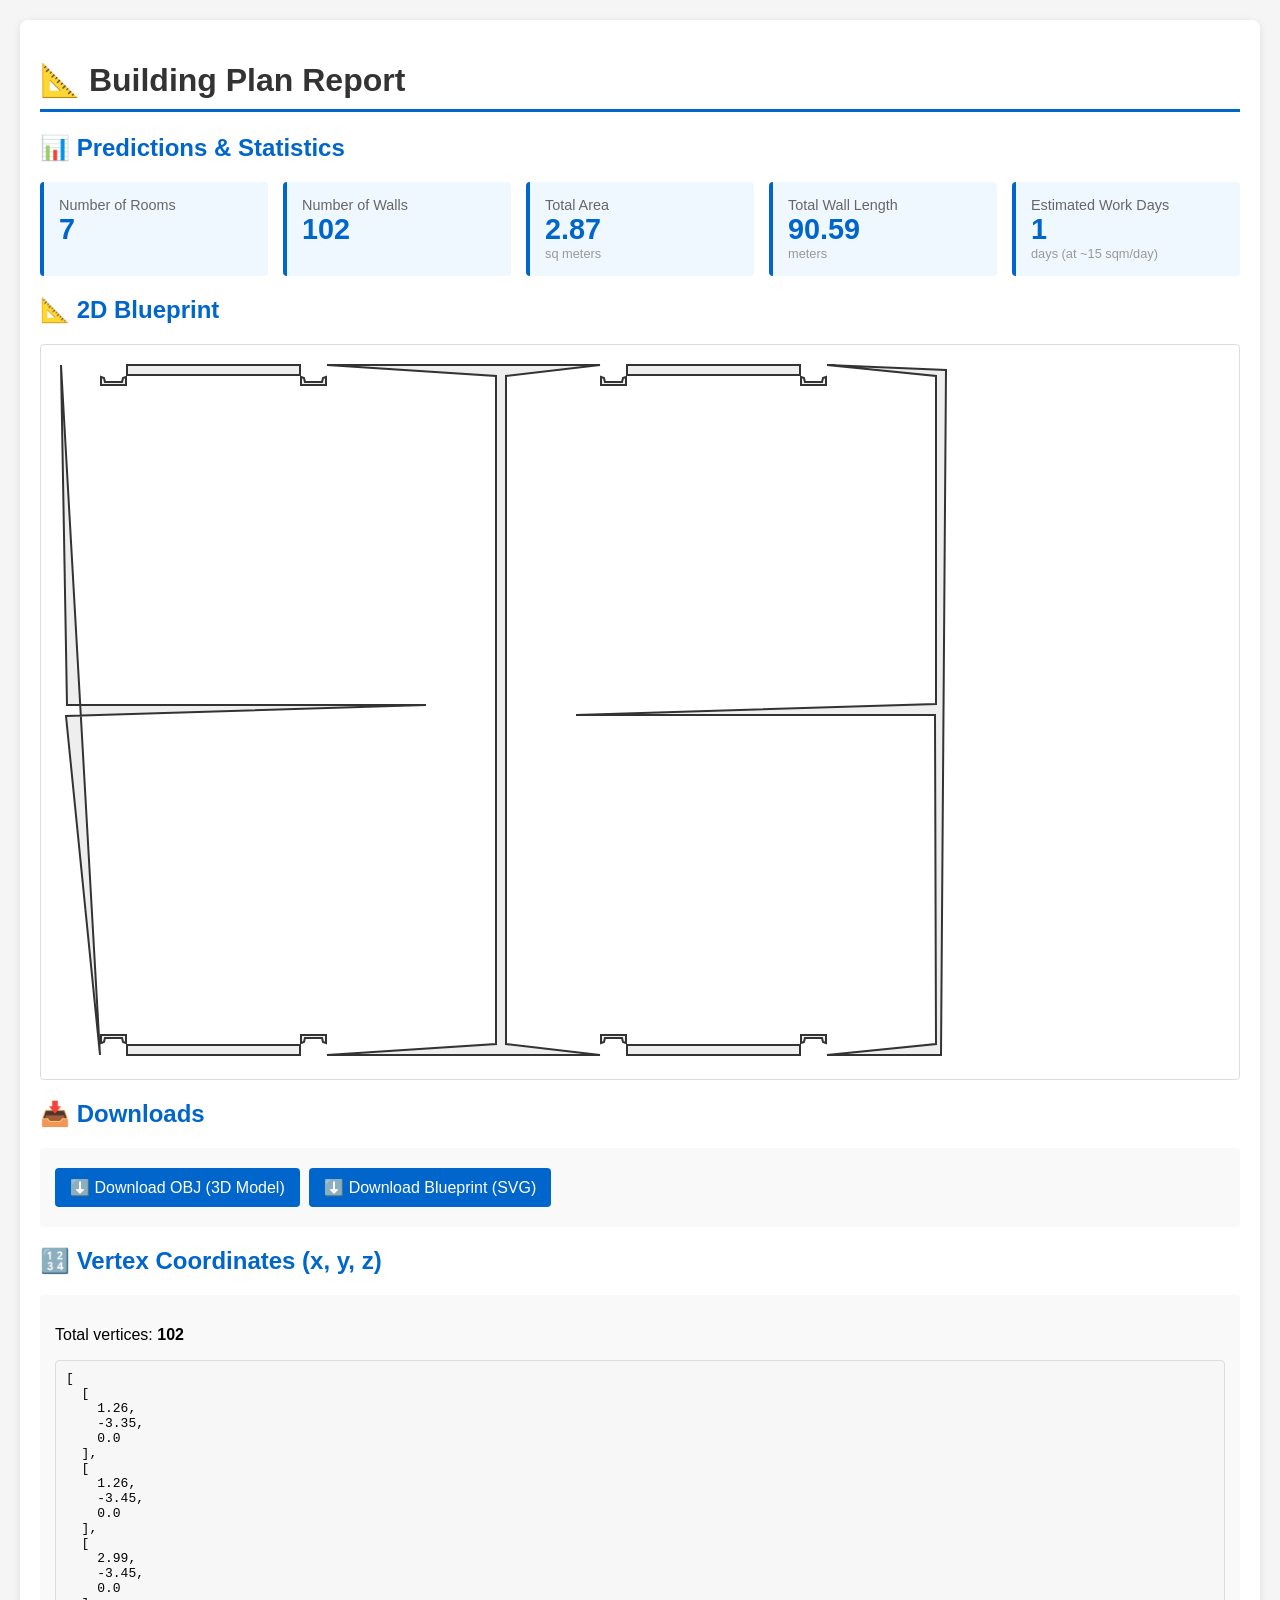
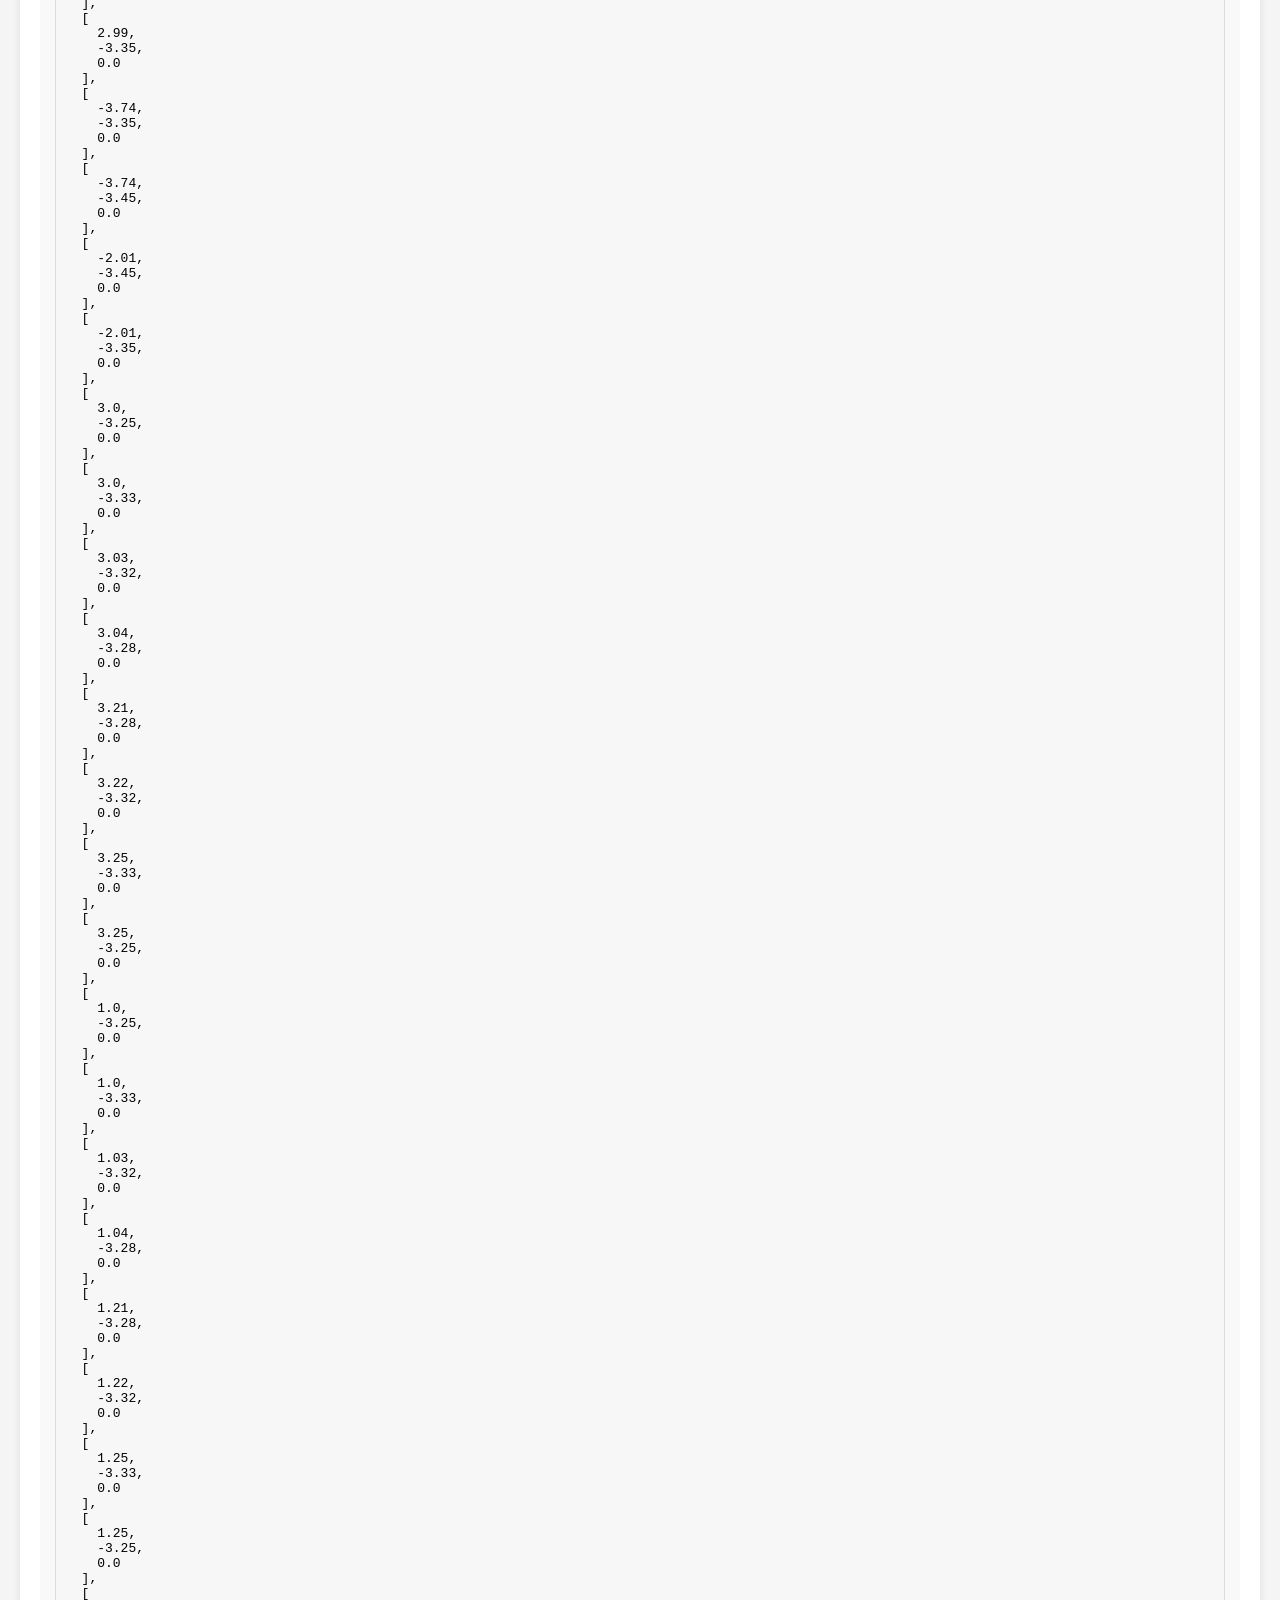
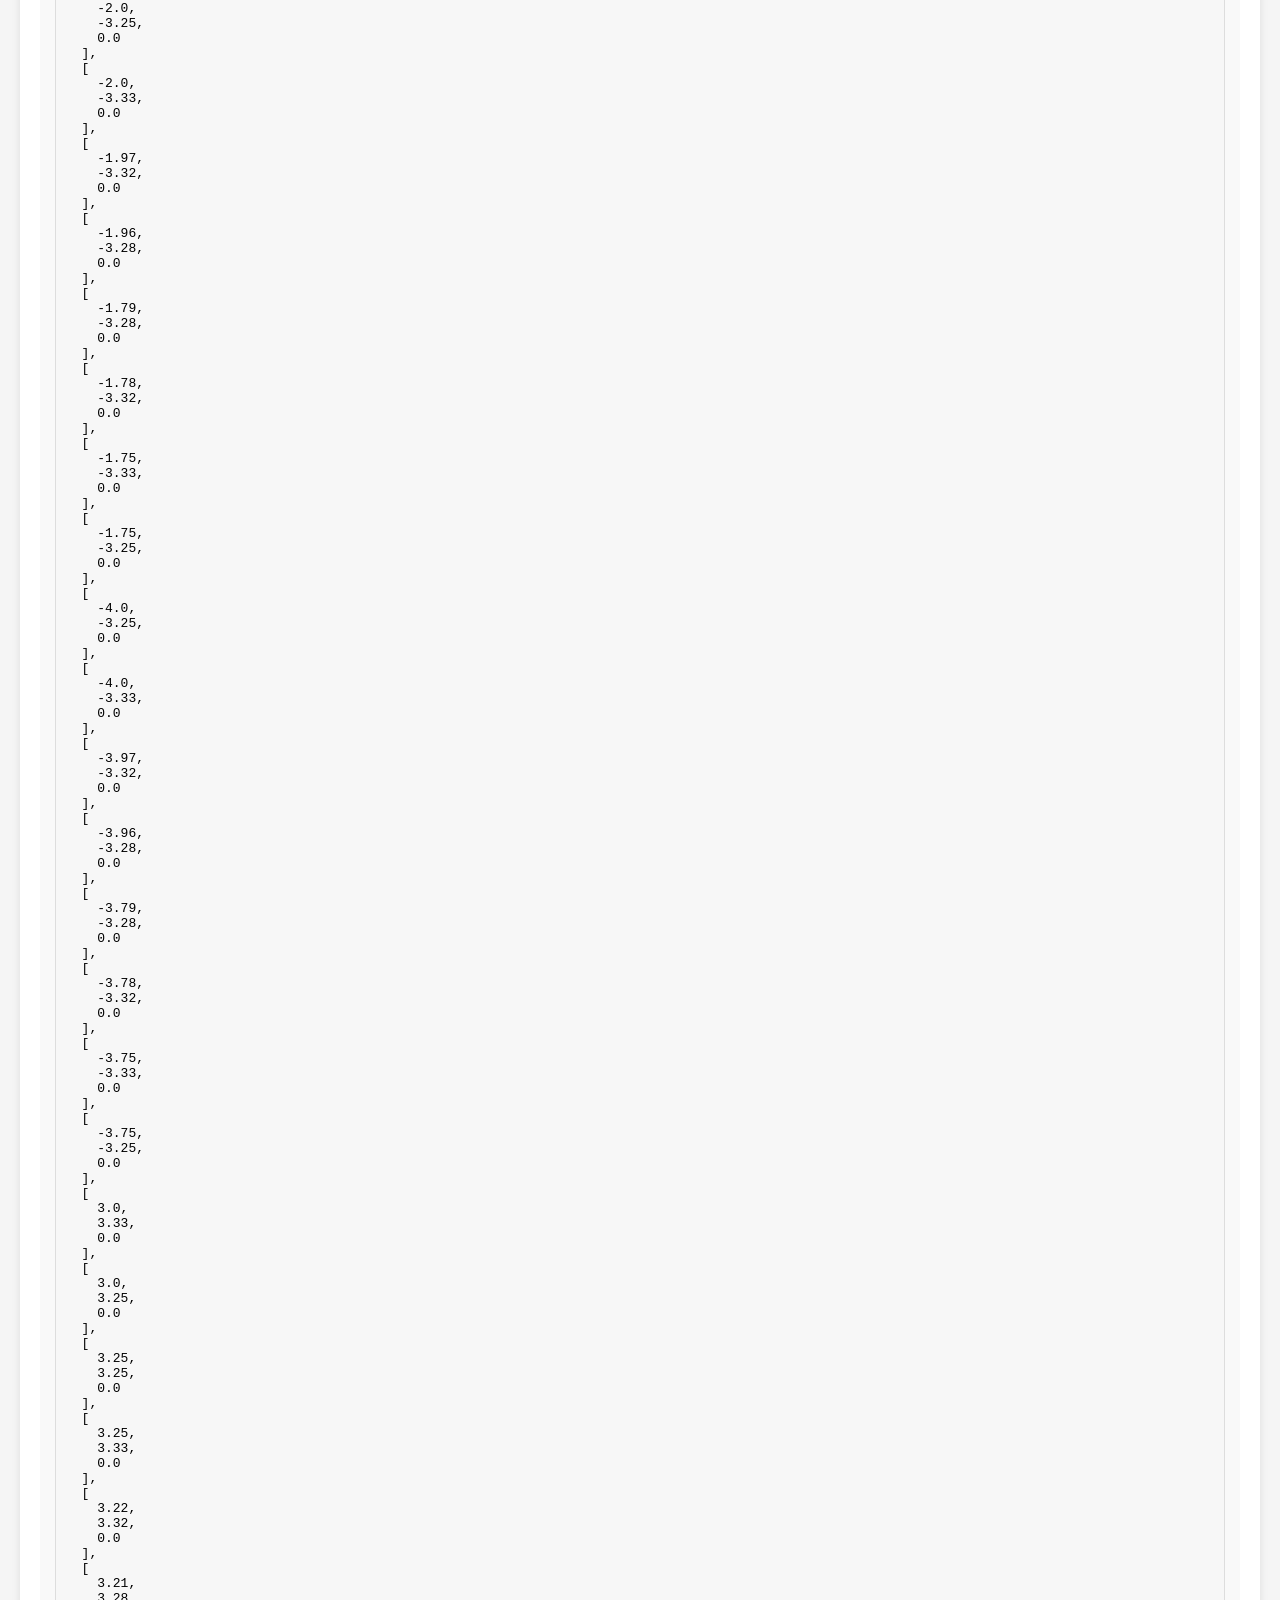
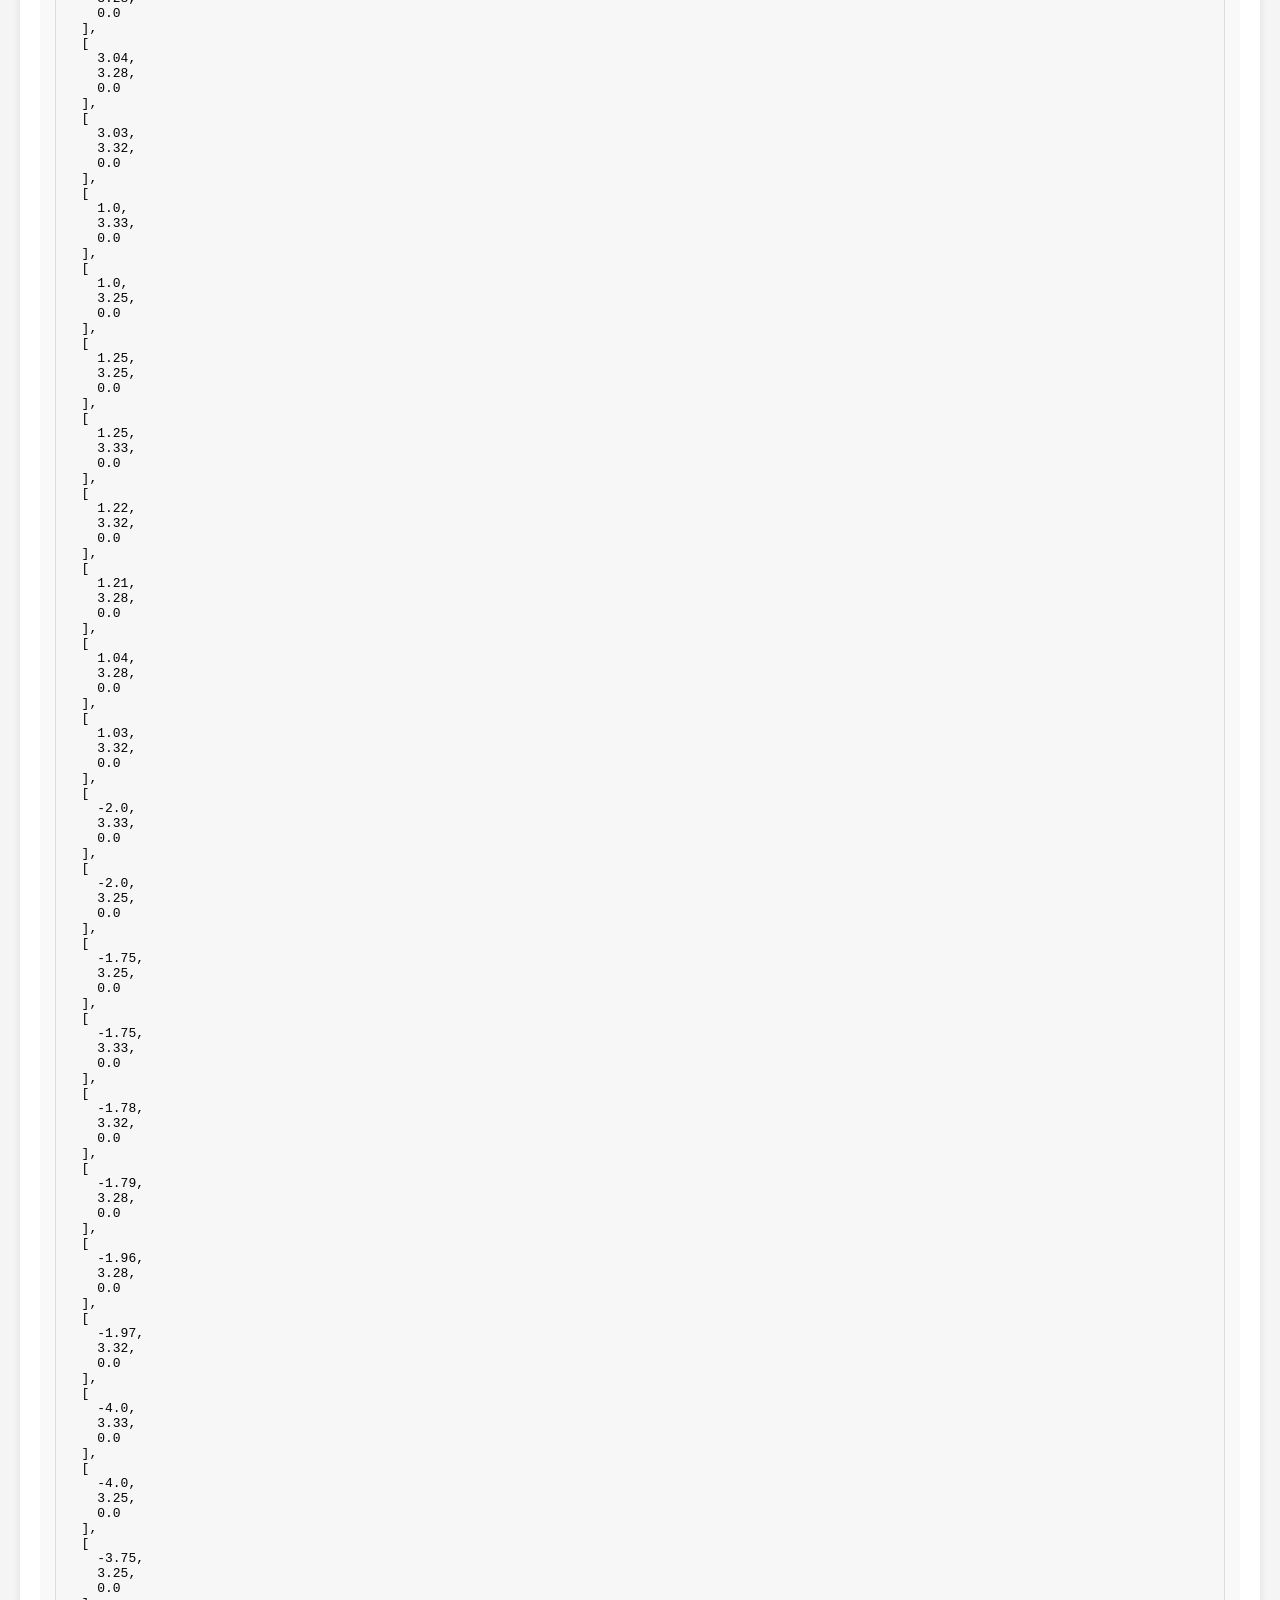
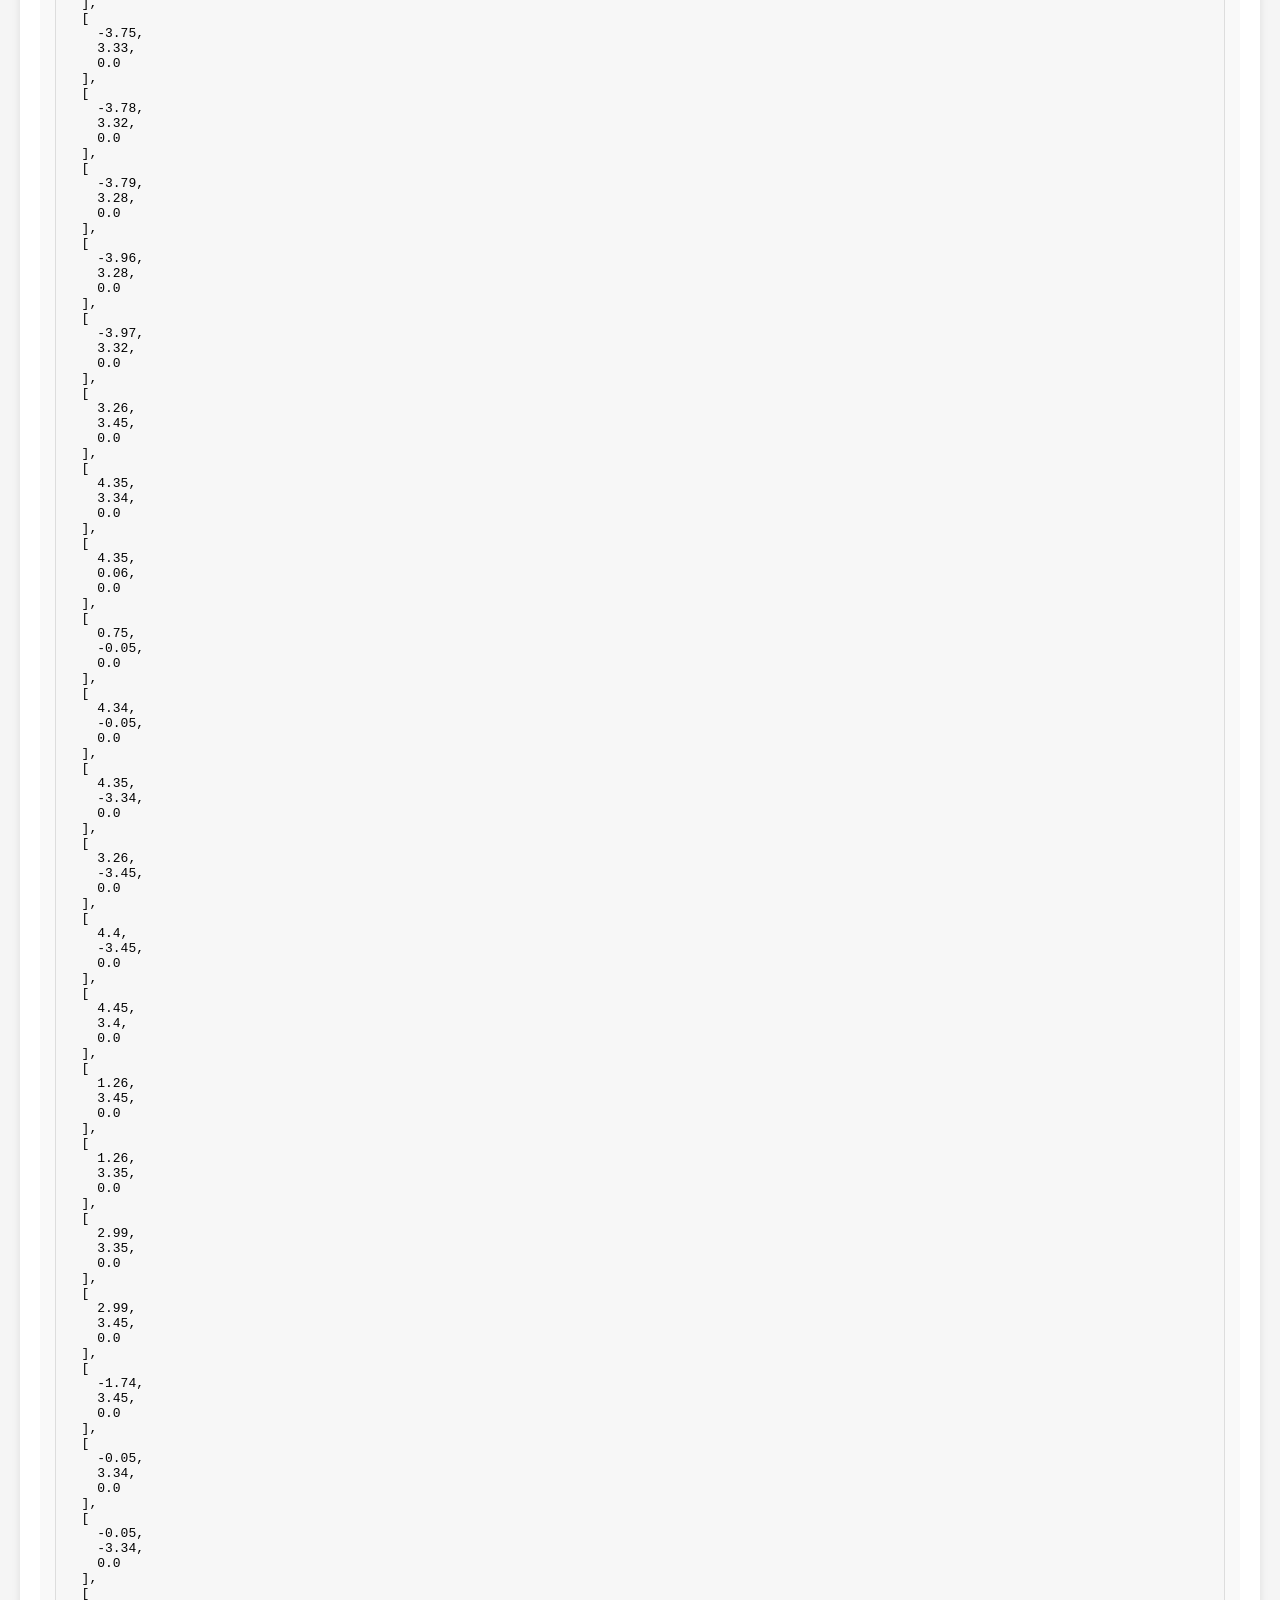
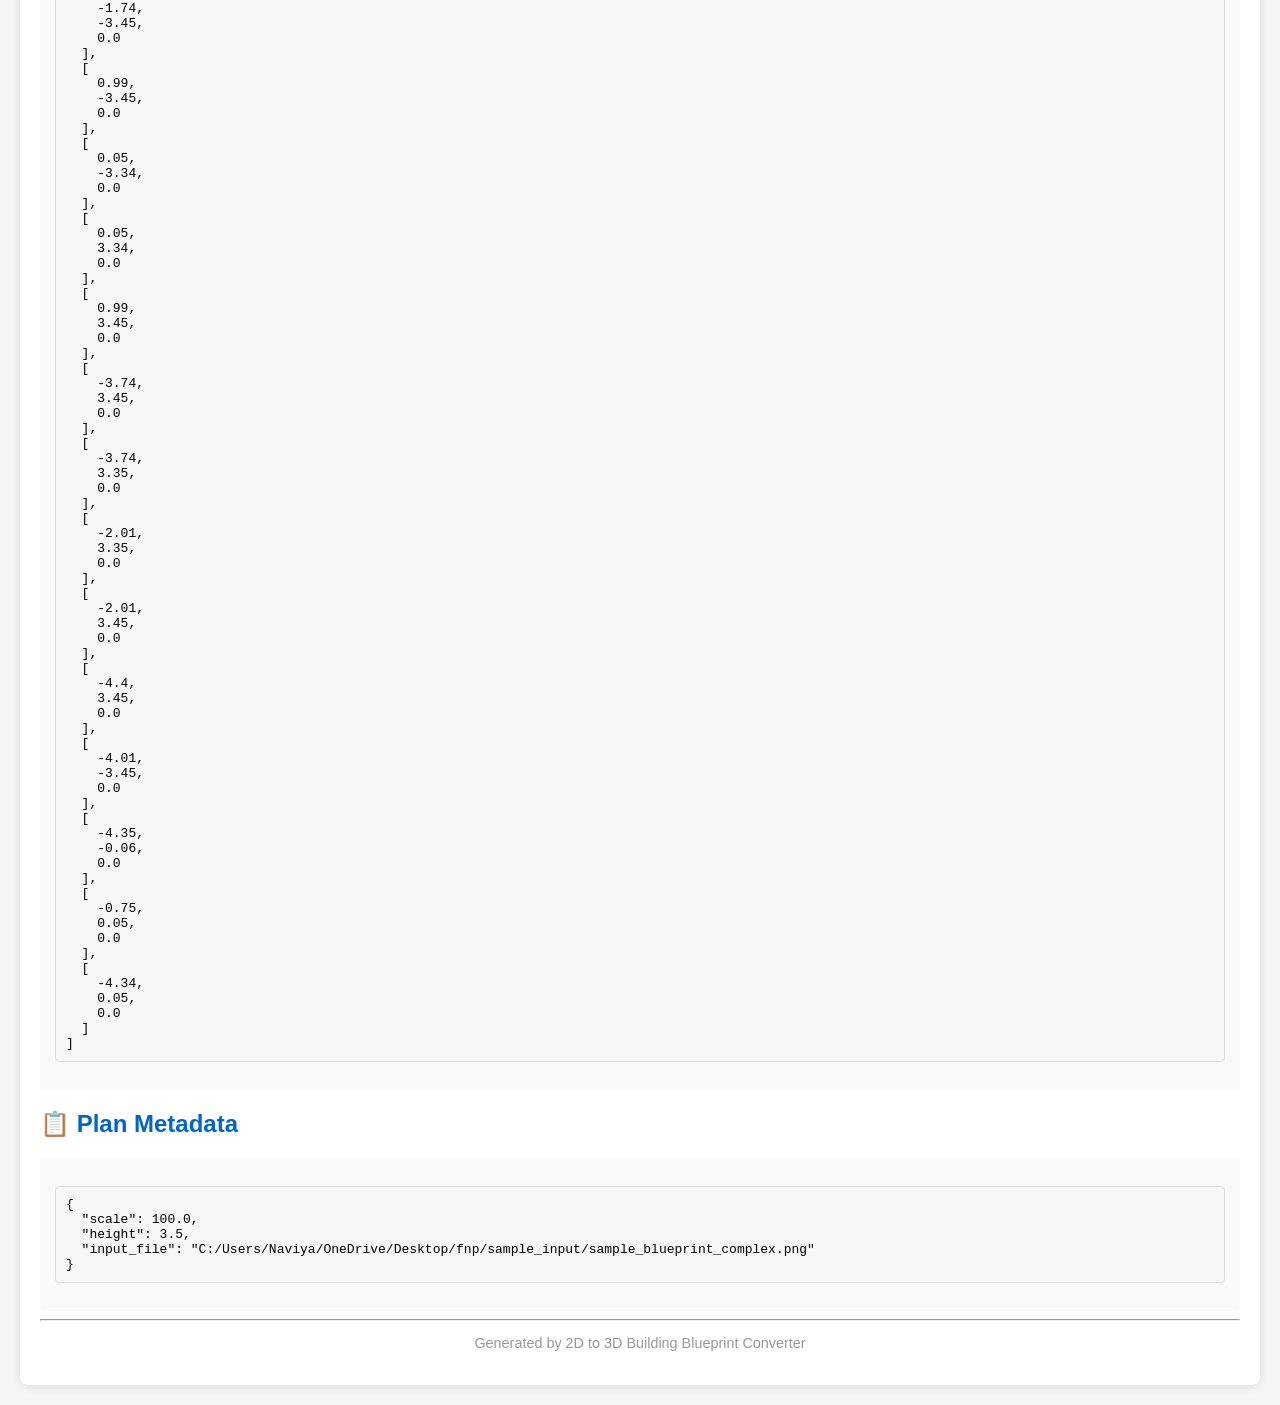
<file: fnp/output/report.html>
<!doctype html>
<html>
<head>
  <meta charset="utf-8" />
  <title>Plan Report</title>
  <style>
    body { font-family: 'Segoe UI', Tahoma, Geneva, Verdana, sans-serif; margin: 20px; background: #f5f5f5; }
    .container { max-width: 1200px; margin: 0 auto; background: white; padding: 20px; border-radius: 8px; box-shadow: 0 2px 8px rgba(0,0,0,0.1); }
    h1 { color: #333; border-bottom: 3px solid #0066cc; padding-bottom: 10px; }
    h2 { color: #0066cc; margin-top: 20px; }
    .stats-grid { display: grid; grid-template-columns: repeat(auto-fit, minmax(200px, 1fr)); gap: 15px; margin: 15px 0; }
    .stat-box { background: #f0f8ff; border-left: 4px solid #0066cc; padding: 15px; border-radius: 4px; }
    .stat-label { font-size: 0.9em; color: #666; }
    .stat-value { font-size: 1.8em; color: #0066cc; font-weight: bold; }
    .stat-unit { font-size: 0.8em; color: #999; }
    .visual { border: 1px solid #ddd; padding: 10px; margin: 15px 0; border-radius: 4px; }
    .visual img { max-width: 100%; height: auto; }
    .panel { margin-top: 20px; padding: 15px; background: #f9f9f9; border-radius: 4px; }
    .download-link { display: inline-block; padding: 10px 15px; background: #0066cc; color: white; text-decoration: none; border-radius: 4px; margin: 5px 5px 5px 0; }
    .download-link:hover { background: #0052a3; }
    pre { background: #f7f7f7; padding: 10px; overflow: auto; border-radius: 4px; border: 1px solid #ddd; }
  </style>
</head>
<body>
  <div class="container">
    <h1>📐 Building Plan Report</h1>
    
    <h2>📊 Predictions & Statistics</h2>
    <div class="stats-grid">
      <div class="stat-box">
        <div class="stat-label">Number of Rooms</div>
        <div class="stat-value">7</div>
      </div>
      <div class="stat-box">
        <div class="stat-label">Number of Walls</div>
        <div class="stat-value">102</div>
      </div>
      <div class="stat-box">
        <div class="stat-label">Total Area</div>
        <div class="stat-value">2.87</div>
        <div class="stat-unit">sq meters</div>
      </div>
      <div class="stat-box">
        <div class="stat-label">Total Wall Length</div>
        <div class="stat-value">90.59</div>
        <div class="stat-unit">meters</div>
      </div>
      <div class="stat-box">
        <div class="stat-label">Estimated Work Days</div>
        <div class="stat-value">1</div>
        <div class="stat-unit">days (at ~15 sqm/day)</div>
      </div>
    </div>
    
    <h2>📐 2D Blueprint</h2>
    <div class="visual">
      <img src="blueprint.svg" alt="blueprint" />
    </div>
    
    <h2>📥 Downloads</h2>
    <div class="panel">
      <a href="plan.obj" download class="download-link">⬇️ Download OBJ (3D Model)</a>
      <a href="blueprint.svg" download class="download-link">⬇️ Download Blueprint (SVG)</a>
    </div>
    
    <h2>🔢 Vertex Coordinates (x, y, z)</h2>
    <div class="panel">
      <p>Total vertices: <strong>102</strong></p>
      <pre>[
  [
    1.26,
    -3.35,
    0.0
  ],
  [
    1.26,
    -3.45,
    0.0
  ],
  [
    2.99,
    -3.45,
    0.0
  ],
  [
    2.99,
    -3.35,
    0.0
  ],
  [
    -3.74,
    -3.35,
    0.0
  ],
  [
    -3.74,
    -3.45,
    0.0
  ],
  [
    -2.01,
    -3.45,
    0.0
  ],
  [
    -2.01,
    -3.35,
    0.0
  ],
  [
    3.0,
    -3.25,
    0.0
  ],
  [
    3.0,
    -3.33,
    0.0
  ],
  [
    3.03,
    -3.32,
    0.0
  ],
  [
    3.04,
    -3.28,
    0.0
  ],
  [
    3.21,
    -3.28,
    0.0
  ],
  [
    3.22,
    -3.32,
    0.0
  ],
  [
    3.25,
    -3.33,
    0.0
  ],
  [
    3.25,
    -3.25,
    0.0
  ],
  [
    1.0,
    -3.25,
    0.0
  ],
  [
    1.0,
    -3.33,
    0.0
  ],
  [
    1.03,
    -3.32,
    0.0
  ],
  [
    1.04,
    -3.28,
    0.0
  ],
  [
    1.21,
    -3.28,
    0.0
  ],
  [
    1.22,
    -3.32,
    0.0
  ],
  [
    1.25,
    -3.33,
    0.0
  ],
  [
    1.25,
    -3.25,
    0.0
  ],
  [
    -2.0,
    -3.25,
    0.0
  ],
  [
    -2.0,
    -3.33,
    0.0
  ],
  [
    -1.97,
    -3.32,
    0.0
  ],
  [
    -1.96,
    -3.28,
    0.0
  ],
  [
    -1.79,
    -3.28,
    0.0
  ],
  [
    -1.78,
    -3.32,
    0.0
  ],
  [
    -1.75,
    -3.33,
    0.0
  ],
  [
    -1.75,
    -3.25,
    0.0
  ],
  [
    -4.0,
    -3.25,
    0.0
  ],
  [
    -4.0,
    -3.33,
    0.0
  ],
  [
    -3.97,
    -3.32,
    0.0
  ],
  [
    -3.96,
    -3.28,
    0.0
  ],
  [
    -3.79,
    -3.28,
    0.0
  ],
  [
    -3.78,
    -3.32,
    0.0
  ],
  [
    -3.75,
    -3.33,
    0.0
  ],
  [
    -3.75,
    -3.25,
    0.0
  ],
  [
    3.0,
    3.33,
    0.0
  ],
  [
    3.0,
    3.25,
    0.0
  ],
  [
    3.25,
    3.25,
    0.0
  ],
  [
    3.25,
    3.33,
    0.0
  ],
  [
    3.22,
    3.32,
    0.0
  ],
  [
    3.21,
    3.28,
    0.0
  ],
  [
    3.04,
    3.28,
    0.0
  ],
  [
    3.03,
    3.32,
    0.0
  ],
  [
    1.0,
    3.33,
    0.0
  ],
  [
    1.0,
    3.25,
    0.0
  ],
  [
    1.25,
    3.25,
    0.0
  ],
  [
    1.25,
    3.33,
    0.0
  ],
  [
    1.22,
    3.32,
    0.0
  ],
  [
    1.21,
    3.28,
    0.0
  ],
  [
    1.04,
    3.28,
    0.0
  ],
  [
    1.03,
    3.32,
    0.0
  ],
  [
    -2.0,
    3.33,
    0.0
  ],
  [
    -2.0,
    3.25,
    0.0
  ],
  [
    -1.75,
    3.25,
    0.0
  ],
  [
    -1.75,
    3.33,
    0.0
  ],
  [
    -1.78,
    3.32,
    0.0
  ],
  [
    -1.79,
    3.28,
    0.0
  ],
  [
    -1.96,
    3.28,
    0.0
  ],
  [
    -1.97,
    3.32,
    0.0
  ],
  [
    -4.0,
    3.33,
    0.0
  ],
  [
    -4.0,
    3.25,
    0.0
  ],
  [
    -3.75,
    3.25,
    0.0
  ],
  [
    -3.75,
    3.33,
    0.0
  ],
  [
    -3.78,
    3.32,
    0.0
  ],
  [
    -3.79,
    3.28,
    0.0
  ],
  [
    -3.96,
    3.28,
    0.0
  ],
  [
    -3.97,
    3.32,
    0.0
  ],
  [
    3.26,
    3.45,
    0.0
  ],
  [
    4.35,
    3.34,
    0.0
  ],
  [
    4.35,
    0.06,
    0.0
  ],
  [
    0.75,
    -0.05,
    0.0
  ],
  [
    4.34,
    -0.05,
    0.0
  ],
  [
    4.35,
    -3.34,
    0.0
  ],
  [
    3.26,
    -3.45,
    0.0
  ],
  [
    4.4,
    -3.45,
    0.0
  ],
  [
    4.45,
    3.4,
    0.0
  ],
  [
    1.26,
    3.45,
    0.0
  ],
  [
    1.26,
    3.35,
    0.0
  ],
  [
    2.99,
    3.35,
    0.0
  ],
  [
    2.99,
    3.45,
    0.0
  ],
  [
    -1.74,
    3.45,
    0.0
  ],
  [
    -0.05,
    3.34,
    0.0
  ],
  [
    -0.05,
    -3.34,
    0.0
  ],
  [
    -1.74,
    -3.45,
    0.0
  ],
  [
    0.99,
    -3.45,
    0.0
  ],
  [
    0.05,
    -3.34,
    0.0
  ],
  [
    0.05,
    3.34,
    0.0
  ],
  [
    0.99,
    3.45,
    0.0
  ],
  [
    -3.74,
    3.45,
    0.0
  ],
  [
    -3.74,
    3.35,
    0.0
  ],
  [
    -2.01,
    3.35,
    0.0
  ],
  [
    -2.01,
    3.45,
    0.0
  ],
  [
    -4.4,
    3.45,
    0.0
  ],
  [
    -4.01,
    -3.45,
    0.0
  ],
  [
    -4.35,
    -0.06,
    0.0
  ],
  [
    -0.75,
    0.05,
    0.0
  ],
  [
    -4.34,
    0.05,
    0.0
  ]
]</pre>
    </div>
    
    <h2>📋 Plan Metadata</h2>
    <div class="panel">
      <pre>{
  "scale": 100.0,
  "height": 3.5,
  "input_file": "C:/Users/Naviya/OneDrive/Desktop/fnp/sample_input/sample_blueprint_complex.png"
}</pre>
    </div>
    
    <hr />
    <p style="text-align: center; color: #999; font-size: 0.9em;">Generated by 2D to 3D Building Blueprint Converter</p>
  </div>
</body>
</html>
</file>
